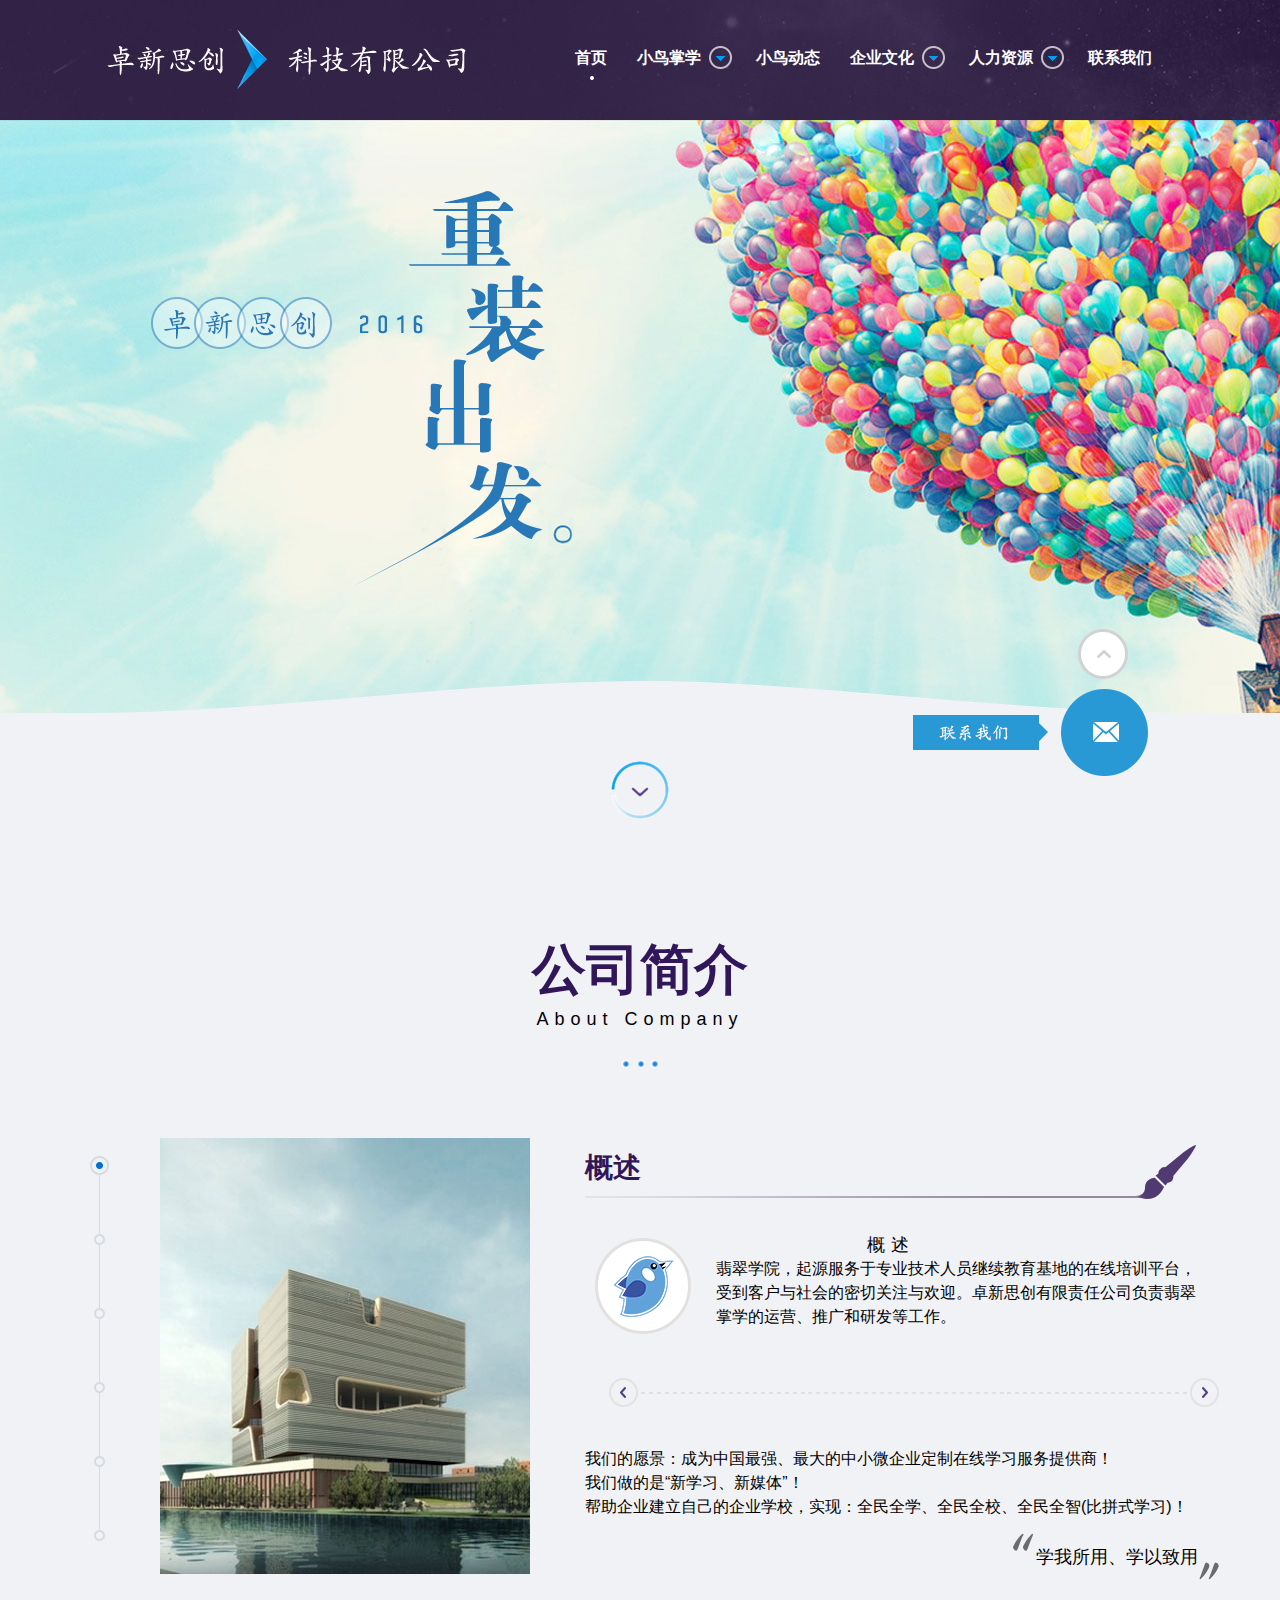
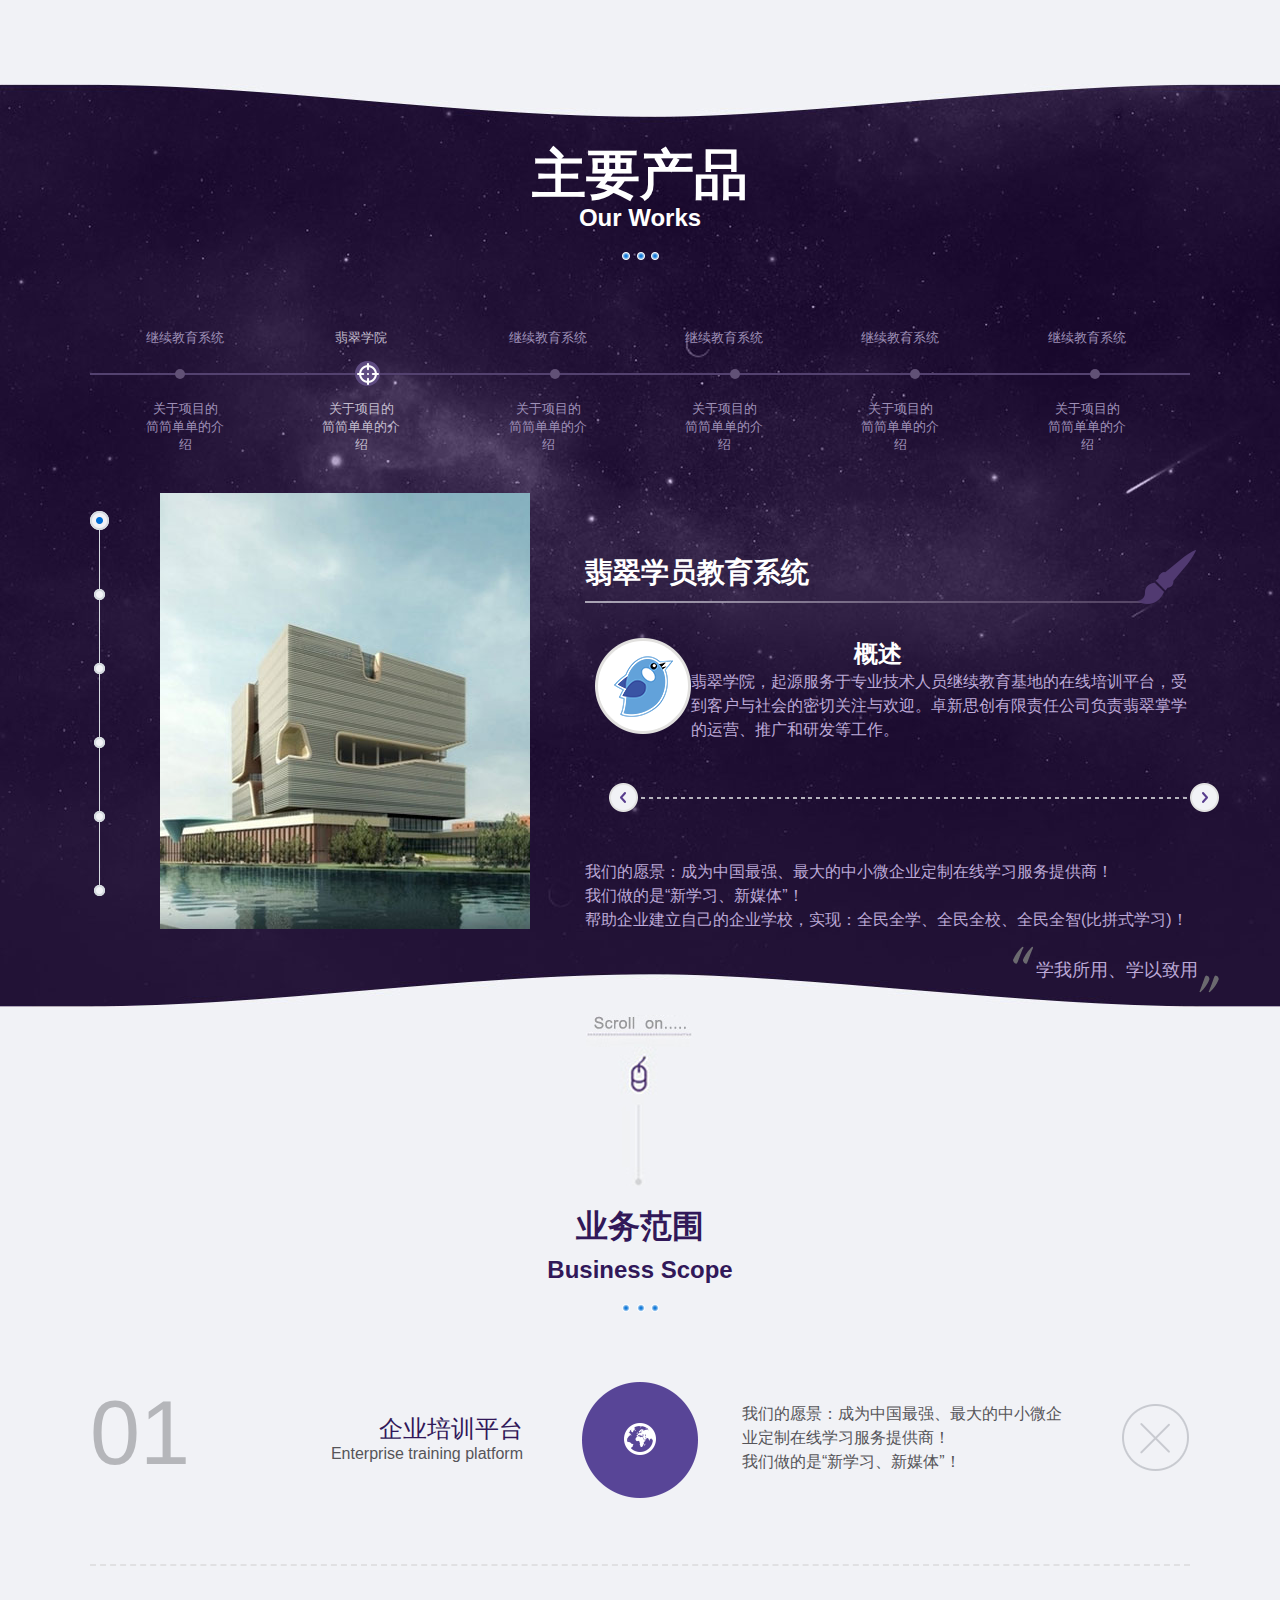
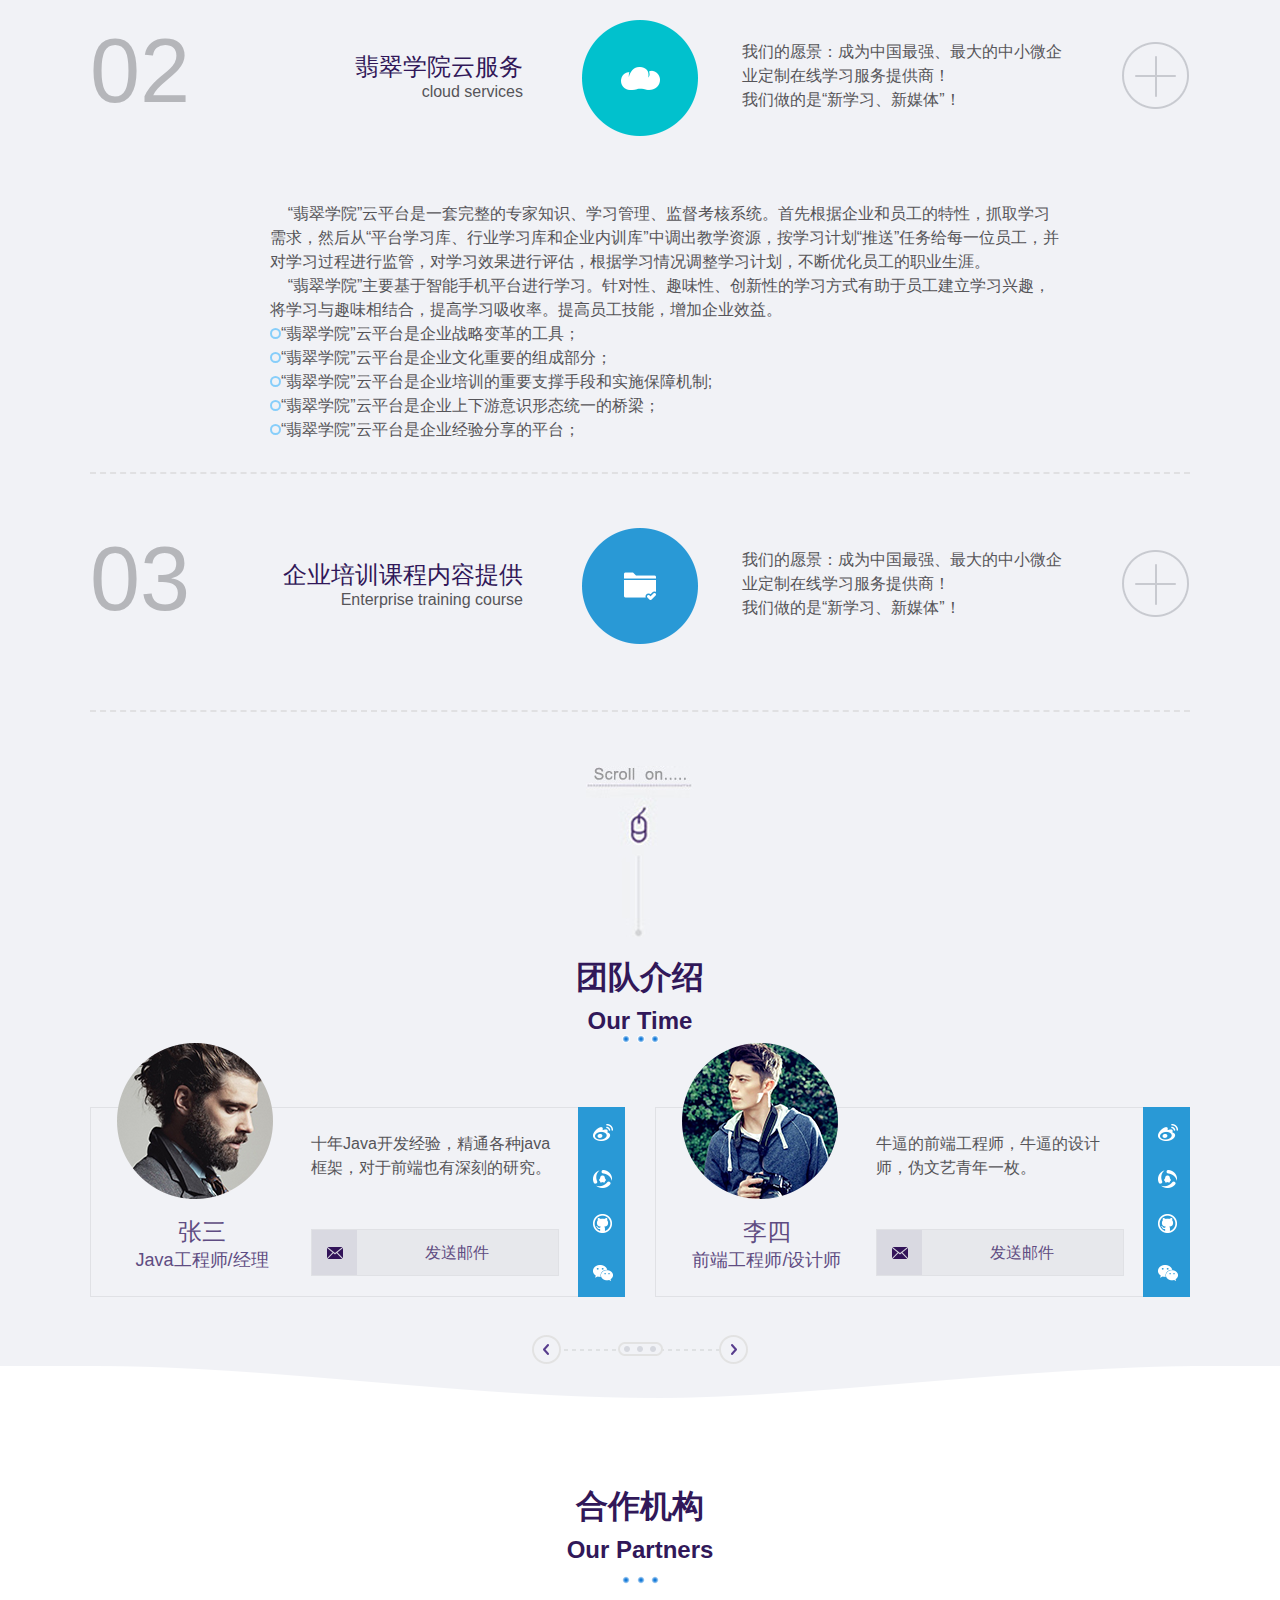
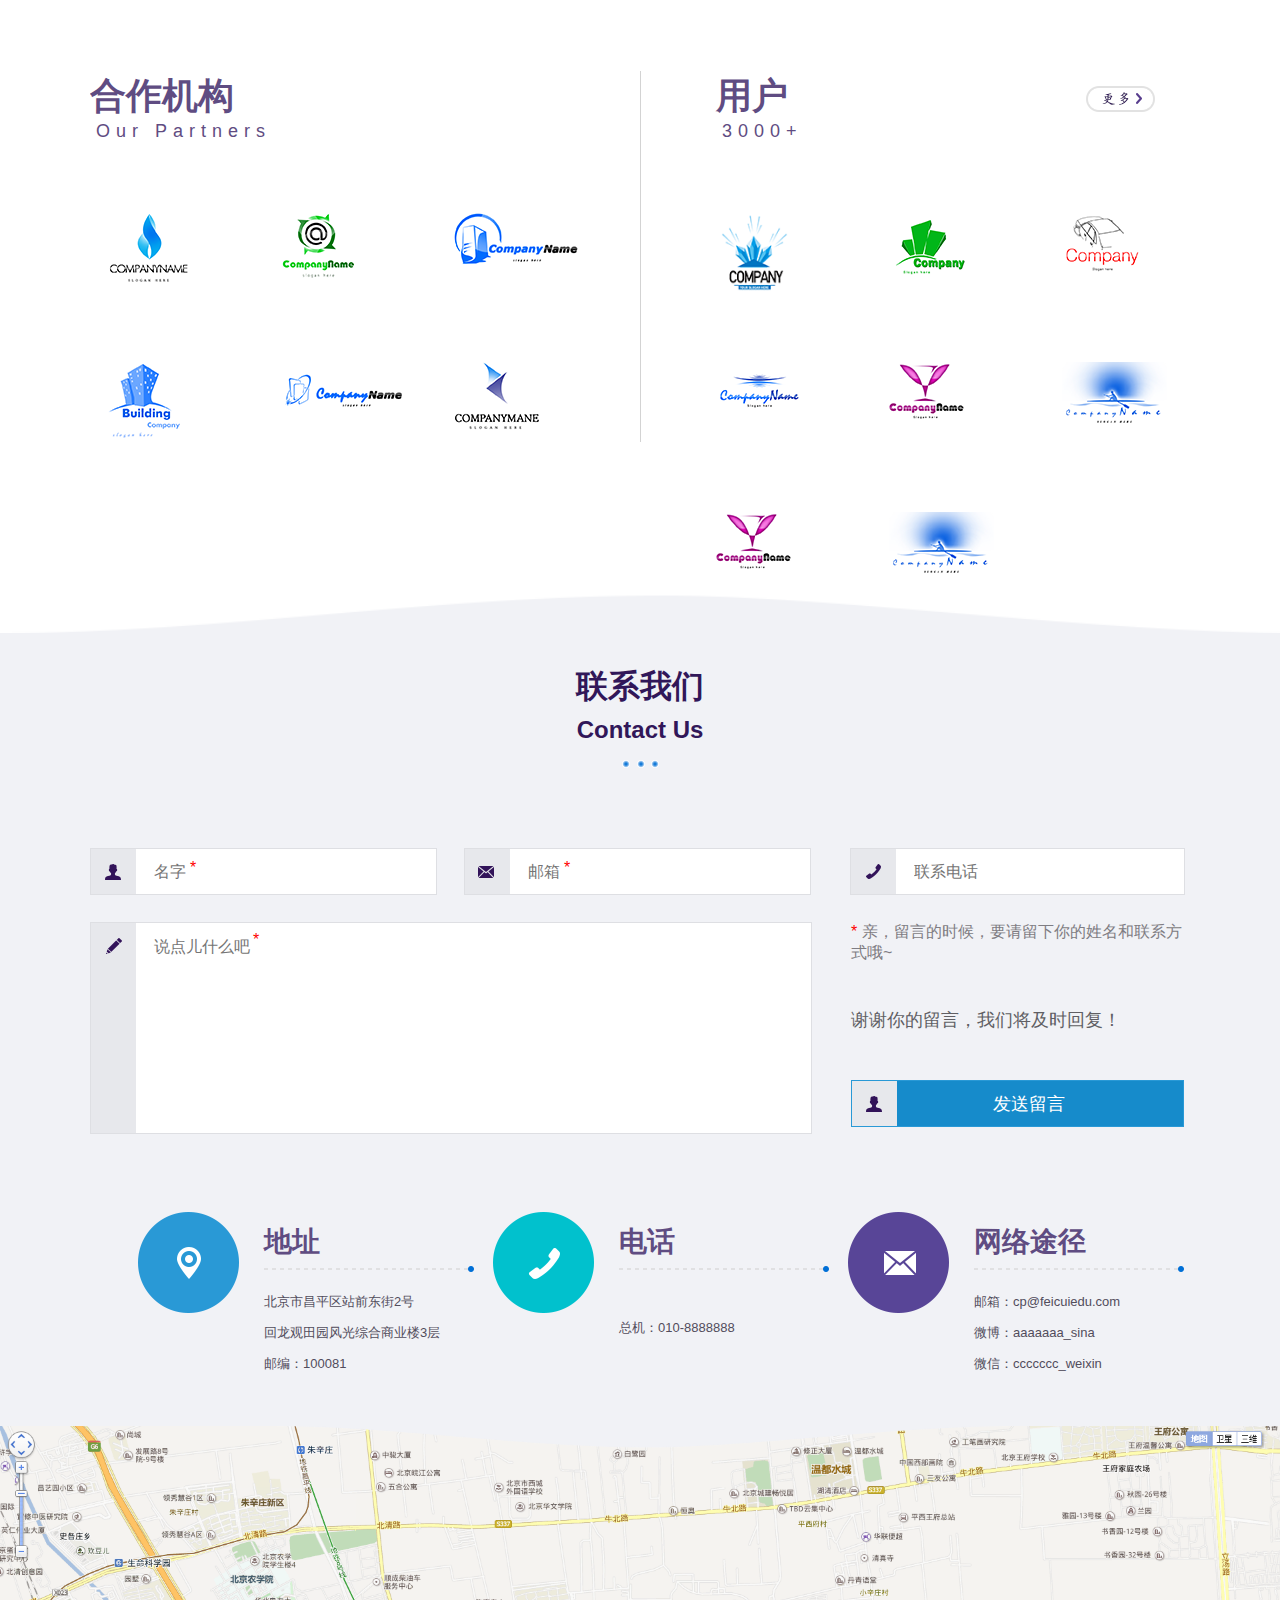
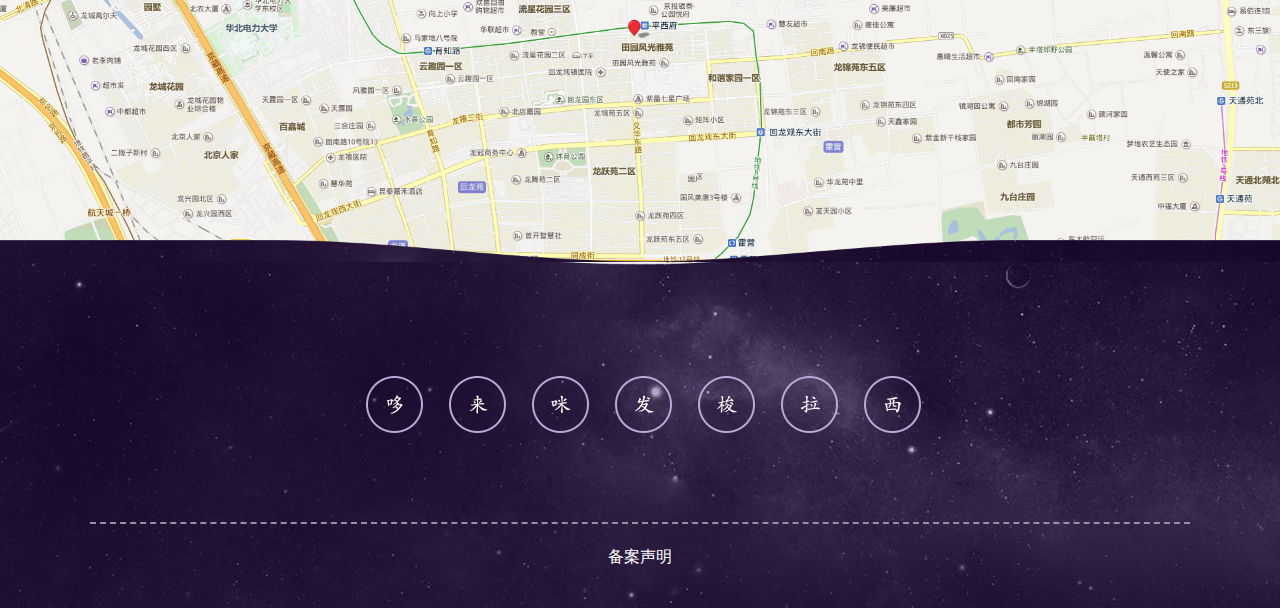
<file: index.html>
<!DOCTYPE html>
<html lang="en" xmlns="http://www.w3.org/1999/html">
<head>
    <meta charset="UTF-8">
    <title>主页</title>
    <link rel="stylesheet" href="CSS.css/reset.css">
    <link rel="stylesheet" href="CSS.css/header.css">
    <link rel="stylesheet" href="CSS.css/footer.css"/>
    <link rel="stylesheet" href="CSS.css/main.css"/>
</head>
<body>
<header id="header">
    <div class="header">
       <div class="logo">
           <img src="images/logo.png" alt="">
       </div>
        <div class="nav_wrap">
            <div class="nav_d">
                <h1>首页
                    <a class="a1"></a>
                </h1>
            </div>
            <div class="nav_d down">
                <h1>小鸟掌学
                    <a></a>
                </h1>
                <span class="xiajiantou_img"></span>
                <ul class="ul1 c">
                    <li>小鸟掌学主页<span></span></li>
                    <li>小鸟掌学概述<span></span></li>
                    <li>对企业的价值<span></span></li>
                    <li>小鸟掌云<span></span></li>
                    <li>微课联盟<span></span></li>
                    <li>App下载<span></span></li>
                </ul>
            </div>
            <div class="nav_d">
                <h1>小鸟动态
                    <a></a>
                </h1>
            </div>
            <div class="nav_d down">
                <h1>企业文化
                    <a></a>
                </h1>
                <span class="xiajiantou_img"></span>
                <ul class="ul2 c1">
                    <li>公司理念<span></span></li>
                    <li>公司文化<span></span></li>
                    <li>公司氛围<span></span></li>
                </ul>
            </div>
            <div class="nav_d down">
                <h1>人力资源
                    <a></a>
                </h1>
                <span class="xiajiantou_img"></span>
                <ul class="ul3 c2">
                    <li>人才理念<span></span></li>
                    <li>团队介绍<span></span></li>
                    <li>招聘信息<span></span></li>
                </ul>
            </div>
            <div class="nav_d">
                <h1>联系我们
                    <a></a>
                </h1>
            </div>
        </div>
    </div>
</header>
<!--banner-->
<main>
    <div class="banner_one banner_01">
        <div class="banner_one_contents">
            <img  class="image01 animated fadeInLeft" src="images/banner01_01.png" alt="">
            <img  class="image02 animated bounceInRight" src="images/banner01_02.png" alt="">
            <img  class="image03 animated fadeIn" src="images/banner01_03.png" alt="">
        </div>
    </div>
    <div class="banner_one banner_02" style="display: block" >
        <div class="banner_one_contents">
            <img  class="image01 animated fadeInLeft" src="images/banner02_01.png" alt="">
            <img  class="image02 animated bounceInRight"  src="images/banner02_02.png" alt="">
            <img  class="image03 animated fadeIn" src="images/banner02_03.png" alt="">
        </div>
    </div>
    <div class="banner_one banner_01 banner_03">
        <div class="banner_one_contents">
            <img  class="image01 animated fadeInLeft" src="images/banner03_01.png" alt="">
            <img  class="image02 animated bounceInRight" src="images/banner03_02.png" alt="">
            <img  class="image03 animatmokuaied fadeIn" src="images/banner01_03.png" alt="">
        </div>
    </div>
</main>
<!--公司简介-->
<div class="gsjj">
    <div class="inner">
        <img class="img3" style="margin-top:48px;" src="images/goOn_icon01.png">
        <h1 style="padding-top:120px; line-height:60px;">公司简介</h1>
        <h2 style="margin-top:10px;">About Company</h2>
        <img style="margin-top:30px;margin-bottom:70px;" src="images/three_points01.png">
        <div class="xia">
            <div class="zuo lt">
                <div class="x-z lt">
                    <div class="xiao now"><i></i><span></span></div>
                    <div class="xiao"><i></i><span></span></div>
                    <div class="xiao"><i></i><span></span></div>
                    <div class="xiao"><i></i><span></span></div>
                    <div class="xiao"><i></i><span></span></div>
                    <div class="xiao"><i></i><span></span></div>
                </div>
                <div class="x-y rt">
                    <img src="images/jianjie_image01.jpg">
                </div>
            </div>
            <div class="you rt">
                <h1 style="font-size: 28px;text-align: left;line-height: 60px;position: relative;background: url(images/pen_line.png) no-repeat left bottom;">概述<span class="gai"></span></h1>
                <div class="x-zheng">
                    <div class="p1">
                        <img src="images/xiaoniao_icon.png">
                        <h2>概述</h2>
                        <p>翡翠学院，起源服务于专业技术人员继续教育基地的在线培训平台，受到客户与社会的密切关注与欢迎。卓新思创有限责任公司负责翡翠掌学的运营、推广和研发等工作。</p>
                    </div>
                    <div class="change_line">
                        <span class="prev"></span>
                        <span class="next"></span>
                    </div>
                    <div class="p2">
                        <p>我们的愿景：成为中国最强、最大的中小微企业定制在线学习服务提供商！</p>
                        <p>我们做的是“新学习、新媒体”！</p>
                        <p>帮助企业建立自己的企业学校，实现：全民全学、全民全校、全民全智(比拼式学习)！</p>
                    </div>
                    <div class="tip">
                        <img class="img2" style="margin-top:31px;" src="images/yinhao_you.png" />
                        <div>学我所用、学以致用</div>
                        <img class="img1" src="images/yinhao_zuo.png" />
                    </div>
                </div>
            </div>
        </div>
    </div>
</div>
<!--主要产品-->
<div class="zycp">
    <h1 style="margin-top:60px; line-height:60px;">主要产品</h1>
    <h2>Our Works</h2>
    <img style="margin-top:20px; margin-bottom:70px;" src="images/three_points01.png">
    <div class="sjz">
        <div class="xian">
            <ul>
                <li class="xiao">
                    <a style="width: 80px;height: 30px;color: #9e90b7;position: absolute;font-size: 13px;top: -1%;left: 5%;display: inline-block;">继续教育系统</a>
                    <span></span>
                    <a style="width: 80px;height: 30px;color: #9e90b7;position: absolute;font-size: 13px;top: 58%;left: 5%;display: inline-block;">关于项目的 简简单单的介绍</a>
                </li>
                <li class="xiao xd">
                    <img src="images/xxx_03.png" alt="" style="margin-top: 2px;
    margin-left: 2px;">
                    <a style="width: 80px;height: 30px;color: #c3bdce;position: absolute;font-size: 13px;top: -1%;left: 21%;display: inline-block;">翡翠学院</a>
                    <!--<span></span>-->
                    <a style="width: 80px;height: 30px;color: #c3bdce;position: absolute;font-size: 13px;top: 58%;left: 21%;display: inline-block;">关于项目的 简简单单的介绍</a>

                </li>
                <li class="xiao">
                    <a  style="width: 80px;height: 30px;color: #9e90b7;position: absolute;font-size: 13px;top: -1%;left: 38%;display: inline-block;">继续教育系统</a>

                    <span></span>
                    <a style="width: 80px;height: 30px;color: #9e90b7;position: absolute;font-size: 13px;top: 58%;left: 38%;display: inline-block;">关于项目的 简简单单的介绍</a>

                </li>
                <li class="xiao">
                    <a class="sp1" style="width: 80px;height: 30px;color: #9e90b7;position: absolute;font-size: 13px;top: -1%;left: 54%;display: inline-block;">继续教育系统</a>

                    <span></span>
                    <a style="width: 80px;height: 30px;color: #9e90b7;position: absolute;font-size: 13px;top: 58%;left: 54%;display: inline-block;">关于项目的 简简单单的介绍</a>

                </li>
                <li class="xiao">
                    <a class="sp1" style="width: 80px;height: 30px;color: #9e90b7;position: absolute;font-size: 13px;top: -1%;left: 87%;display: inline-block;">继续教育系统</a>

                    <span></span>
                    <a style="width: 80px;height: 30px;color: #9e90b7;position: absolute;font-size: 13px;top: 58%;left: 87%;display: inline-block;">关于项目的 简简单单的介绍</a>

                </li>
                <li class="xiao">
                    <a class="sp1" style="width: 80px;height: 30px;color: #9e90b7;position: absolute;font-size: 13px;top: -1%;left: 70%;display: inline-block;">继续教育系统</a>
                    <span></span>
                    <a style="width: 80px;height: 30px;color: #9e90b7;position: absolute;font-size: 13px;top: 58%;left: 70%;display: inline-block;">关于项目的 简简单单的介绍</a>

                </li>
            </ul>
        </div>
    </div>
    <div class="xia">
        <div class="zuo lt">
            <div class="x-z lt">
                <div class="xiao now"><i></i><span></span></div>
                <div class="xiao"><i></i><span></span></div>
                <div class="xiao"><i></i><span></span></div>
                <div class="xiao"><i></i><span></span></div>
                <div class="xiao"><i></i><span></span></div>
                <div class="xiao"><i></i><span></span></div>
            </div>
            <div class="x-y rt">
                <img src="images/jianjie_image01.jpg">
            </div>
        </div>
        <div class="you rt">
            <h1 style="font-size: 28px;text-align: left;line-height: 60px;position: relative;background: url(images/pen_line.png) no-repeat left bottom;">翡翠学员教育系统<span class="gai"></span></h1>
            <div class="x-zheng">
                <div class="p1">
                    <img src="images/xiaoniao_icon.png">
                    <h2>概述</h2>
                    <p>翡翠学院，起源服务于专业技术人员继续教育基地的在线培训平台，受到客户与社会的密切关注与欢迎。卓新思创有限责任公司负责翡翠掌学的运营、推广和研发等工作。</p>
                </div>
                <div class="change">
                    <span class="prev"></span>
                    <span class="next"></span>
                </div>
                <div class="p2">
                    <p>我们的愿景：成为中国最强、最大的中小微企业定制在线学习服务提供商！</p>
                    <p>我们做的是“新学习、新媒体”！</p>
                    <p>帮助企业建立自己的企业学校，实现：全民全学、全民全校、全民全智(比拼式学习)！</p>
                </div>
                <div class="tip">
                    <img class="img2" style="margin-top:31px;" src="images/yinhao_you.png" />
                    <div class="zi">学我所用、学以致用</div>
                    <img class="img1" src="images/yinhao_zuo.png" />
                </div>
            </div>
        </div>
    </div>
</div>
<!--业务范围-->
<div class="ywfw">
    <img style="margin-top:8px;" src="images/yewu_zhiyinimg.jpg" />
    <h1 style="margin-top:10px; line-height:60px; text-align: center;color: #311859">业务范围</h1>
    <h2 style="text-align: center ;color:#311859;">Business Scope</h2>
    <img style="margin-top:20px; margin-bottom:70px;" src="images/three_points01.png"/>
    <div class="x_wrap">
        <div class="yewucontent">
            <div class="yewucontent_simple">
                <div class="nomber">01</div>
                <div class="title"><h1>企业培训平台</h1><p>Enterprise training platform</p></div>
                <div class="centerimg"><img src="images/business_cimg01.png"></div>
                <div class="simple_description">
                    <p>我们的愿景：成为中国最强、最大的中小微企业定制在线学习服务提供商！</p>
                    <p>我们做的是“新学习、新媒体”！</p>
                </div>
                <div class="shousuo_icon zhankai"></div>
            </div>
            <div class="yewucontent_ditail">
                <p>&nbsp;&nbsp;&nbsp;&nbsp;“小鸟掌学”云平台是一套完整的专家知识、学习管理、监督考核系统。首先根据企业和员工的特性，抓取学习需求，然后从“平台学习库、行业学习库和企业内训库”中调出教学资源，按学习计划“推送”任务给每一位员工，并对学习过程进行监管，对学习效果进行评估，根据学习情况调整学习计划，不断优化员工的职业生涯。</p>
                <p>“小鸟掌学”主要基于智能手机平台进行学习。针对性、趣味性、创新性的学习方式有助于员工建立学习兴趣，将学习与趣味相结合，提高学习吸收率。提高员工技能，增加企业效益。</p>
            </div>
        </div>
        <div class="yewucontent">
            <div class="yewucontent_simple">
                <div class="nomber">02</div>
                <div class="title"><h1>翡翠学院云服务</h1><p>cloud services</p></div>
                <div class="centerimg"><img src="images/business_cimg02.png"></div>
                <div class="simple_description">
                    <p>我们的愿景：成为中国最强、最大的中小微企业定制在线学习服务提供商！</p>
                    <p>我们做的是“新学习、新媒体”！</p>
                </div>
                <div class="shousuo_icon"></div>
            </div>
            <div class="yewucontent_ditail" style="display:block;">
                <p>&nbsp;&nbsp;&nbsp;&nbsp;“翡翠学院”云平台是一套完整的专家知识、学习管理、监督考核系统。首先根据企业和员工的特性，抓取学习需求，然后从“平台学习库、行业学习库和企业内训库”中调出教学资源，按学习计划“推送”任务给每一位员工，并对学习过程进行监管，对学习效果进行评估，根据学习情况调整学习计划，不断优化员工的职业生涯。</p>
                <p>&nbsp;&nbsp;&nbsp;&nbsp;“翡翠学院”主要基于智能手机平台进行学习。针对性、趣味性、创新性的学习方式有助于员工建立学习兴趣，将学习与趣味相结合，提高学习吸收率。提高员工技能，增加企业效益。</p>
                <p>	 <span class="quanquan"></span>“翡翠学院”云平台是企业战略变革的工具；</p>
                 <p> <span class="quanquan"></span>“翡翠学院”云平台是企业文化重要的组成部分；</p>
                 <p> <span class="quanquan"></span>“翡翠学院”云平台是企业培训的重要支撑手段和实施保障机制;</p>
                 <p> <span class="quanquan"></span>“翡翠学院”云平台是企业上下游意识形态统一的桥梁；</p>
                 <p> <span class="quanquan"></span>“翡翠学院”云平台是企业经验分享的平台；</p>
            </div>
        </div>
        <div class="yewucontent">
            <div class="yewucontent_simple">
                <div class="nomber">03</div>
                <div class="title"><h1>企业培训课程内容提供</h1><p>Enterprise training course</p></div>
                <div class="centerimg"><img src="images/business_cimg03.png"></div>
                <div class="simple_description">
                    <p>我们的愿景：成为中国最强、最大的中小微企业定制在线学习服务提供商！</p>
                    <p>我们做的是“新学习、新媒体”！</p>
                </div>
                <div class="shousuo_icon"></div>
            </div>
            <div class="yewucontent_ditail">
                <p>&nbsp;&nbsp;&nbsp;&nbsp;“小鸟掌学”云平台是一套完整的专家知识、学习管理、监督考核系统。首先根据企业和员工的特性，抓取学习需求，然后从“平台学习库、行业学习库和企业内训库”中调出教学资源，按学习计划“推送”任务给每一位员工，并对学习过程进行监管，对学习效果进行评估，根据学习情况调整学习计划，不断优化员工的职业生涯。</p>
                <p>“小鸟掌学”主要基于智能手机平台进行学习。针对性、趣味性、创新性的学习方式有助于员工建立学习兴趣，将学习与趣味相结合，提高学习吸收率。提高员工技能，增加企业效益。</p>
            </div>
        </div>
    </div>
</div>
<!--团队介绍-->
<div class="tdjs">
    <img style="margin-top:8px; display: block;margin: 0 auto" src="images/yewu_zhiyinimg.jpg" />
    <h1 style="margin-top:10px; line-height:60px; text-align: center;color: #311859">团队介绍</h1>
    <h2 style="text-align: center ;color:#311859;">Our Time</h2>
    <img style="margin-top:20px; margin-bottom:70px; display: block;margin: 0 auto" src="images/three_points01.png"/>
    <div class="teammove_wrap">
        <div class="team_move">
            <div class="twoteam_wrap">
                <div class="team_box">
                    <div class="headimg"><img src="images/team_img02.png"><a href="javascript:;"></a></div>
                    <div class="name_wrap">
                        <div class="name">张三</div>
                        <div class="job_title">Java工程师/经理</div>
                    </div>
                    <div class="description">十年Java开发经验，精通各种java框架，对于前端也有深刻的研究。</div>
                    <div class="send_email"><a href="javascript:;"><i class="icon"></i><span>发送邮件</span></a></div>
                    <div class="other_contacts">
                        <div class="weibo" title="微博"></div>
                        <div class="qq" title="QQ"></div>
                        <div class="github" title="github"></div>
                        <div class="weixin" title="微信"></div>
                    </div>
                </div>
                <div class="team_box">
                    <div class="headimg"><img src="images/team_img03.png"><a href="javascript:;"></a></div>
                    <div class="name_wrap">
                        <div class="name">李四</div>
                        <div class="job_title">前端工程师/设计师</div>
                    </div>
                    <div class="description">牛逼的前端工程师，牛逼的设计师，伪文艺青年一枚。</div>
                    <div class="send_email"><a href="javascript:;"><i class="icon"></i><span>发送邮件</span></a></div>
                    <div class="other_contacts">
                        <div class="weibo" title="微博" odata=""></div>
                        <div class="qq" title="QQ" odata=""></div>
                        <div class="github" title="github"></div>
                        <div class="weixin" title="微信"></div>
                    </div>
                </div>
            </div>
        </div>
    </div>
    <div class="bchange team_change" style="bottom:2px;">
        <span class="prev"></span>
        <div class="middle_points">
            <div class="middle_wrap">
                <div class="middle">
                    <span class=""></span>
                    <span class=""></span>
                    <span class="last"></span>
                </div>
            </div>
        </div>
        <span class="next"></span>
    </div>
</div>
<!--合作机构-->
<div class="hzjg">
    <div class="mokuai">
        <img src="images/hezuo_topbg.png" style="width:100%;display: block;margin: 0 auto">
        <h1 style="margin-top:75px; line-height:60px;text-align: center;color: #311859">合作机构</h1>
        <h2 style="text-align: center ;color:#311859;">Our Partners</h2>
        <img style="margin-top:20px; margin-bottom:40px;display: block;margin: 12px auto" src="images/three_points01.png">
        <!--内容-->
        <div class="hezuocontent_wrap">
            <div class="partners">
                <h1 style="line-height:50px;">合作机构</h1>
                <h2>Our Partners</h2>
                <div class="partners_box">
                    <div><a href="javascript:;"><img src="images/pLogo01.png"></a></div>
                    <div><a href="javascript:;"><img src="images/pLogo02.png"></a></div>
                    <div><a href="javascript:;"><img src="images/pLogo03.png"></a></div>
                    <div><a href="javascript:;"><img src="images/pLogo04.png"></a></div>
                    <div><a href="javascript:;"><img src="images/pLogo05.png"></a></div>
                    <div><a href="javascript:;"><img src="images/pLogo06.png"></a></div>
                </div>
            </div>
            <div class="users">
                <h1 style="line-height:50px;">用户</h1>
                <h2>3000+</h2>
                <a href="javascript:;" class="more"></a>
                <div class="users_box">
                    <div><a href="javascript:;"><img src="images/uLogo01.png"></a></div>
                    <div><a href="javascript:;"><img src="images/uLogo02.png"></a></div>
                    <div><a href="javascript:;"><img src="images/uLogo03.png"></a></div>
                    <div><a href="javascript:;"><img src="images/uLogo04.png"></a></div>
                    <div><a href="javascript:;"><img src="images/uLogo05.png"></a></div>
                    <div><a href="javascript:;"><img src="images/uLogo06.png"></a></div>
                    <div><a href="javascript:;"><img src="images/uLogo05.png"></a></div>
                    <div><a href="javascript:;"><img src="images/uLogo06.png"></a></div>
                </div>
            </div>
        </div>

    </div>
    <img src="images/hezuo_bottombg.png" style="width: 100%;margin-top: 0%;">
</div>
<!--联系我们-->
<div class="lxwm mokuai">
    <h1 style="margin-top:50px; line-height:60px;">联系我们</h1>
    <h2>Contact Us</h2>
    <img style="margin-top:20px; margin-bottom:40px;display: block;margin: 16px auto" src="images/three_points01.png">
    <div class="input_wrap">
        <form>
            <div class="input_box" style="width:345px; margin-right:27px">
                <i class="icon"></i>
                <input type="text" placeholder="名字">
                <span class="xx1" style="color: red">*</span>
            </div>
            <div class="input_box" style="width:345px; margin-right:39px">
                <i class="icon" style="background-position:-31px 14px"></i>
                <input type="text" placeholder="邮箱">
                <span class="xx1" style="color: red">*</span>
            </div>
            <div class="input_box">
                <i class="icon" style="background-position:-79px 14px"> </i>
                <input type="text" placeholder="联系电话"></div>
            <div class="input_box textarea_box">
                <i class="icon" style="background-position:-128px 14px"></i>
                <textarea placeholder="说点儿什么吧"></textarea>
                <span class="xx2" style="color: red">*</span>
            </div>
            <div class="shuomin" style="color:#7f7d83; height:86px; width:339px; float:left;">
                <span style="color:red">*</span>
                亲，留言的时候，要请留下你的姓名和联系方式哦~</div>
            <div class="shuomin2" style="color:#605f64; font-size:18px; height:72px; width:339px; float:left;">谢谢你的留言，我们将及时回复！</div>
            <div class="input_box sentbtn_box" style="width:331px;">
                <i class="icon"></i>
                <span class="fs">发送留言</span>
            </div>
        </form>
    </div>
    <div class="lxfs">
        <div class="way_one">
            <img src="images/lianxi_icon01.png">
            <div class="way_content">
                <h1>地址</h1>
                <p>北京市昌平区站前东街2号</p>
                <p>回龙观田园风光综合商业楼3层</p>
                <p>邮编：100081</p>
            </div>
        </div>
        <div class="way_one" style="margin:0 32px;">
            <img src="images/lianxi_icon02.png">
            <div class="way_content">
                <h1>电话</h1>
                <p style="margin-top:40px;">总机：010-8888888</p>
            </div>
        </div>
        <div class="way_one">
            <img src="images/lianxi_icon03.png">
            <div class="way_content">
                <h1>网络途径</h1>
                <p>邮箱：cp@feicuiedu.com</p>
                <p>微博：aaaaaaa_sina</p>
                <p>微信：ccccccc_weixin</p>
            </div>
        </div>
    </div>
</div>
<div class="ditu">
    <img src="images/ditu_02.png" alt="">
</div>
<!--足部-->
<footer class="clearfix" id="footerBox">
    <div class="map_bottomimg">
        <img src="images/map_bottomimg.png" alt="">
    </div>
    <div class="footer_wrap" style="margin-top: -1%">
        <div class="footer">
            <div class="music">
                <span class="span1 i"></span>
                <span class="span2 i"></span>
                <span class="span3 i"></span>
                <span class="span4 i"></span>
                <span class="span5 i"></span>
                <span class="span6 i"></span>
                <span class="span7 i"></span>
                <audio src=""></audio>
                <audio src=""></audio>
                <audio src=""></audio>
                <audio src=""></audio>
                <audio src=""></audio>
                <audio src=""></audio>
                <audio src=""></audio>
            </div>
            <div class="shenmin">备案声明</div>
        </div>
        <div class="fd">
            <a href="#top" class="top"></a>
            <a href="#" style="display: block">
                <img src="images/fixed_contactus.png" alt="">
            </a>
        </div>
    </div>
</footer>
</body>
</html>
</file>
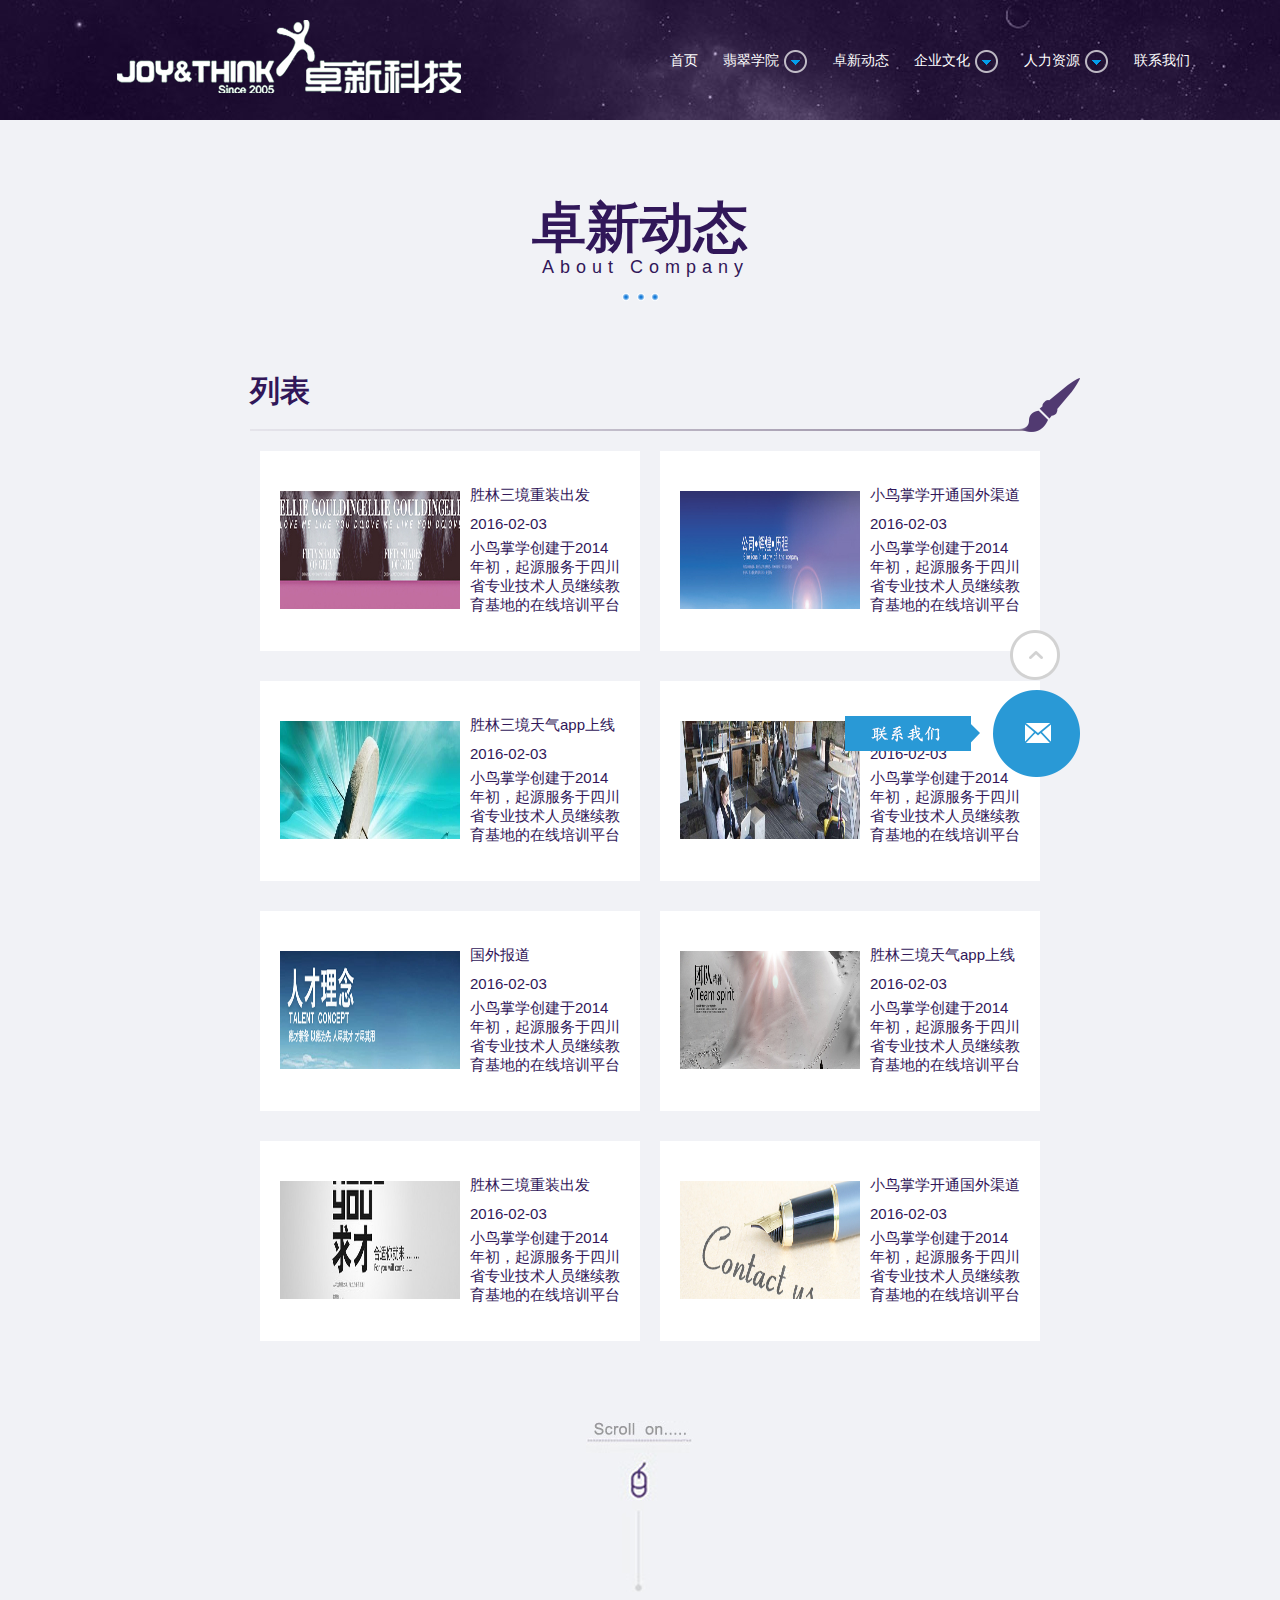
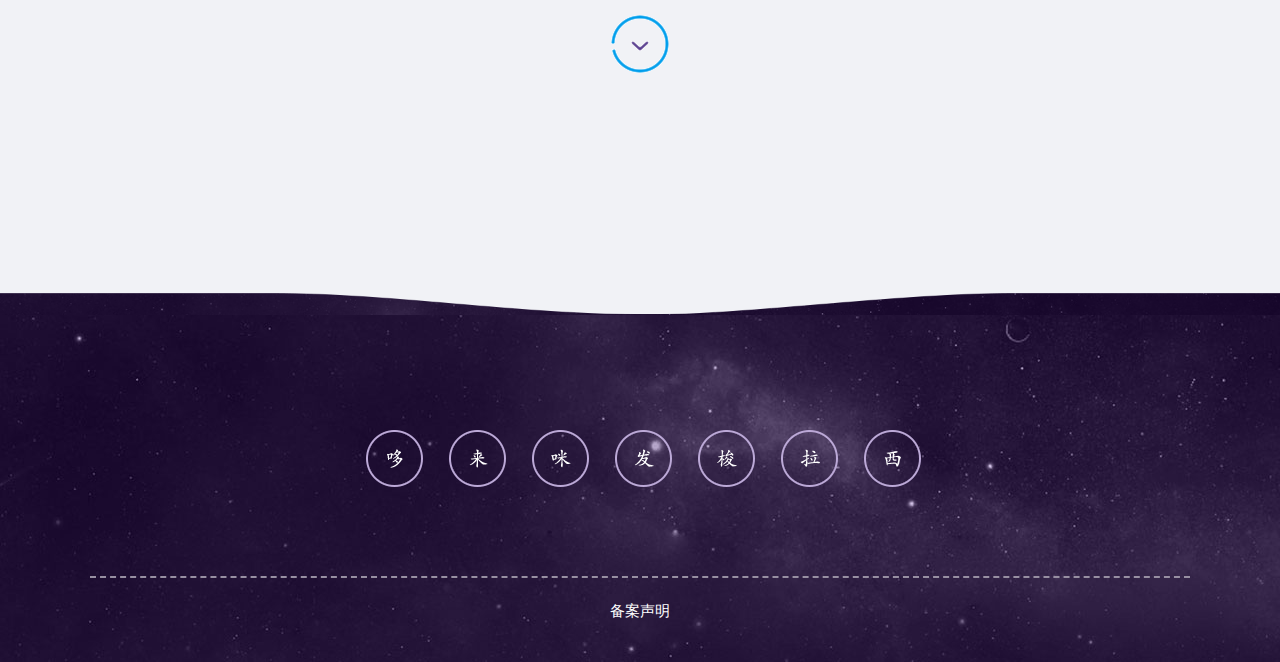
<file: lb.html>
<!DOCTYPE html>
<html lang="en">
<head>
  <meta charset="UTF-8">
  <title>Title</title>
  <link rel="stylesheet" href="CSS.css/reset.css">
  <link rel="stylesheet" href="CSS.css/lb.css">
  <script src="jq/jquery.min.js"></script>
</head>
<body>
<!--header     s-->
<header>
  <div class="inner clear">
    <div class="logo fl">
      <a href="lb.html">
        <img src="images/lloo.png" alt="">
      </a>
    </div>
    <ul class="nav fr clear">
      <li>
        <a href="lb.html">首页</a>
      </li>
      <li>
        <a href="">
          <span>翡翠学院</span>
          <i class="jl"></i>
        </a>
        <div class="xia">
          <a href="">
            学习主页
          </a>
          <a href="">
            小鸟掌学概述
          </a>
          <a href="">
            对企业的价值
          </a>
          <a href="">
            小鸟掌云
          </a>
          <a href="">
            微课联盟
          </a>
          <a href="">
            App下载
          </a>
        </div>
      </li>
      <li>
        <a href="">卓新动态</a>
      </li>
      <li>
        <a href="">
          <span>企业文化</span>
          <i class="jl"></i>
        </a>
        <div class="xia">
          <a href="">
            公司理念
          </a>
          <a href="">
            公司文化
          </a>
          <a href="">
            公司氛围
          </a>
        </div>
      </li>
      <li>
        <a href="">
          <span>人力资源</span>
          <i class="jl"></i>
        </a>
        <div class="xia">
          <a href="">
            人才理念
          </a>
          <a href="">
            团队介绍
          </a>
          <a href="">
            招聘信息

          </a>
        </div>
      </li>
      <li>
        <a href="">
          联系我们
        </a>
      </li>
    </ul>
  </div>
</header>
<!--article   s-->
<article>
  <p>卓新动态</p>
  <h2>About Company</h2>
  <img src="images/three_points01.png">
  <h1 class="ztit">
    <span class="fl ztitl">列表</span>
    <span class="pen"></span>
  </h1>
  <ul id="box" class="clear"></ul>
  <div class="shb">
    <!--<img src="img/tuandui_zhiyinimg.jpg" alt="">-->
    <img class="img1" src="images/yewu_zhiyinimg.jpg" alt="">
    <!--<img class="img2" src="img/lis_more_btn_bg.png" alt="">-->
    <p class="img2"></p>
  </div>
</article>
<!--footer    s-->
<footer>
  <div class="map">
    <img src="images/map_bottomimg.png" alt="">
  </div>
  <div class="bottom">
    <div class="foot">
      <div class="music">
        <span class="span1 i"></span>
        <span class="span2 i"></span>
        <span class="span3 i"></span>
        <span class="span4 i"></span>
        <span class="span5 i"></span>
        <span class="span6 i"></span>
        <span class="span7 i"></span>
      </div>
      <div class="text">备案声明</div>
    </div>
  </div>

</footer>
<!--fixed     s-->
<div class="fixed">
  <a href="#top" class="top"></a>
  <a href="#" style="display: block">
    <img src="images/fixed_contactus.png" alt="">
  </a>
</div>
<script src="jq/ajax.js"></script>
<script>
  window.onload=function(){
    var oBtn=document.getElementById('box');
    function wj(){
      ajax('listData1.json',function(str){
        var pruductData=JSON.parse(str);// 字符串转为json对象
        var pruduc=[];
        for (var j = 0; j < pruductData.length; j++) {
          pruduc=pruduc.concat(pruductData[j].data.list)
        }
//                var pruduc=pruductData[0].data.list;
        var str1=``;
        for (var i = 0; i <pruduc.length; i++) {
          let{coverImg,title,describe}=pruduc[i]; //  结构赋值
          str1+=` <li class="content_one">
                    <div class="img_wrap"><img src="${coverImg}"></div>
                        <div class="content_text">
                        <div class="title_small">${title}</div>
                        <div class="date">2016-02-03</div>
                        <p>${describe}</p>
                    </div>
                    <img class="list_img_over_xiaojiantou" src="images/list_img_over_xiaojiantou.png">
                    </li>`
        }
        box.innerHTML=str1;
      },function(){
        document.write('失败')
      })
    }
    wj()
  };
</script>
<script>
  //  导航下拉
  $(".nav .xia a").hover(function () {
    $(this).append("<span>&gt;</span>");
  }, function () {
    $(this).find("span").remove();
  });
  $(".nav li").hover(function () {
    $(this).find(".xia").slideDown(200);
  }, function () {
    $(this).find(".xia").slideUp(200).stop(false,true);
  });

</script>
</body>
</html>
</file>
<file: CSS.css/header.css>
body{
    font-family: STKaiti, KaiTi_GB2312, "华文楷体", "宋体", Arial, Helvetica, sans-serif;
}
#header{
    width: 100%;
    height: 120px;
    background: url("../images/header_bg.jpg")
}
.header{
    width: 1100px;
    height: 120px;
    margin: 0 auto;
}
.logo{
    width: 376px;
    height: 120px;
    float: left;
}
.logo img{
    width: 376px;
    height: 120px;
}
.nav_wrap{
    width: 630px;
    margin: 0px auto;
    height: 25px;
    line-height: 25px;
    float: right;
    margin-top: 45px;
    text-align: right;
}
.nav_d{
    float: left;
    position: relative;
    color: #fff;
    z-index: 999;
}
.nav_d h1{
    font-size: 16px;
    text-align: center;
    padding: 0 15px;
    position: relative;
    cursor: pointer;
    height: 35px;
    /*background: url(../images/nav_now_bg.png) no-repeat bottom center;*/
}
.down h1{
    padding: 0 40px 0 15px;
}
.xiajiantou_img{
    position: absolute;
    display: block;
    width: 25px;
    height: 25px;
    right: 8px;
    top: 0;
    background: url(../images/nav_xiajiantou.png) no-repeat;
    z-index: 999;
}
.nav_d a{
    background: url(../images/nav_now_bg.png) no-repeat bottom center;
    width: 4px;
    height: 4px;
    position: absolute;
    display: none;
    top:0px;
    left: 50px;
    bottom: -30px;
    margin: auto;
}
.nav_d .a1{
    display: block;
    top:0px;
    left: 30px;
    bottom: -30px;
}
.nav_d h1:hover a{
    display: block;
}
.ul1{
    width: 180px;
    height: 240px;
    position: absolute;
    left: -16px;
    top: 35px;
    background: #36264a;
    display: none;
    overflow: hidden;
}
.ul1 li,.ul2 li,.ul3 li{
    width: 150px;
    height: 40px;
    padding-left: 30px;
    text-align: left ;
    line-height: 40px;
    position: relative;
}
.ul2{
    width: 180px;
    position: absolute;
    left: -16px;
    top: 35px;
    background: #36264a;
    height: 120px;
    display: none;
    overflow: hidden;
}
.ul3{
    width: 180px;
    position: absolute;
    left: -16px;
    top: 35px;
    background: #36264a;
    height: 120px;
    display: none;
    overflow: hidden;
}
.nav_piece ul li span{
    width: 5px;
    height: 8px;
    position: absolute;
    display: none;
    right: 5px;
    top: 16px;
    float: right;
}
.nav_d:hover ul{
    display: block;
}
.nav_d ul li:hover span{
    display: block;
}
.nav_d ul li:hover{
    padding-left: 40px;
    transition: padding-left 0.4s ease 0s;
    background: #3498db url(../images/nav_li_bg.png) no-repeat 165px 15px;

}
.c{
    animation: c .5s linear;
}
@-webkit-keyframes c {
    0%{
        height: 240px;
    }
    55%{
        height: 350px;
    }
    60%{
        height: 230px;
    }
    70%{
        height: 260px;
    }
    80%{
        height: 220px;
    }
    90%{
        height: 250px;
    }
    100%{
        height: 240px;
    }
}
.c1{
    animation: c1 .5s linear;
}
@-webkit-keyframes c1 {
    0%{
        height: 120px;
    }
    50%{
        height: 230px;
    }
    60%{
        height: 110px;
    }
    70%{
        height: 140px;
    }
    80%{
        height: 100px;
    }
    90%{
        height: 130px;
    }
    100%{
        height: 120px;
    }
}
.c2{
    animation: c2 .5s linear;
}
@-webkit-keyframes c2 {
    0%{
        height: 120px;
    }
    50%{
        height: 230px;
    }
    60%{
        height: 110px;
    }
    70%{
        height: 140px;
    }
    80%{
        height: 100px;
    }
    90%{
        height: 130px;
    }
    100%{
        height: 120px;
    }
}
</file>
<file: CSS.css/footer.css>
#footer{
    width: 100%;
    height: auto;
}
.map_bottomimg{
    width: 100%;
    height: 33px;
}
.map_bottomimg img{
    width: 100%;
    height: auto;
}
.footer_wrap{
    width: 100%;
    height: 348px;
    background: url("../images/yinyue_bg.jpg");
}
.footer{
    width: 1100px;
    margin: 0 auto;
    height: 329px;
}
.music{
    padding: 116px 0 0 276px;
    height: 67px;
}
.span1{
    float: left;
    cursor: pointer;
    width: 57px;
    height: 57px;
    background: url(../images/yinyue_duo.png) no-repeat;
    margin-right: 26px;
}
.span2{
    float: left;
    cursor: pointer;
    width: 57px;
    height: 57px;
    background: url(../images/yinyue_lai.png) no-repeat;
    margin-right: 26px;
}
.span3{
    float: left;
    cursor: pointer;
    width: 57px;
    height: 57px;
    background: url(../images/yinyue_mi.png) no-repeat;
    margin-right: 26px;
}
.span4{
    float: left;
    cursor: pointer;
    width: 57px;
    height: 57px;
    background: url(../images/yinyue_fa.png) no-repeat;
    margin-right: 26px;
}
.span5{
    float: left;
    cursor: pointer;
    width: 57px;
    height: 57px;
    background: url(../images/yinyue_suo.png) no-repeat;
    margin-right: 26px;
}
.span6{
    float: left;
    cursor: pointer;
    width: 57px;
    height: 57px;
    background: url(../images/yinyue_la.png) no-repeat;
    margin-right: 26px;
}
.span7{
    float: left;
    cursor: pointer;
    width: 57px;
    height: 57px;
    background: url(../images/yinyue_xi.png) no-repeat;
    margin-right: 26px;
}
.music span:hover{
    background-position: 0 -57px;
    animation: 1s linear 0s normal none 1 running;
    animation-name: i;
}
@keyframes i{
    0% {
        transform: scale(1.2, 0.8);
    }
    1% {
        transform: scale(1.18, 0.82);
    }
    2% {
        transform: scale(1.16, 0.84);
    }
    3% {
        transform: scale(1.13, 0.87);
    }
    4% {
        transform: scale(1.1, 0.9);
    }
    5% {
        transform: scale(1.07, 0.93);
    }
    6% {
        transform: scale(1.04, 0.96);
    }
    7% {
        transform: scale(1.01, 0.99);
    }
    8% {
        transform: scale(0.99, 1.01);
    }
    9% {
        transform: scale(0.97, 1.03);
    }
    10% {
        transform: scale(0.95, 1.05);
    }
    11% {
        transform: scale(0.94, 1.06);
    }
    12% {
        transform: scale(0.93, 1.07);
    }
    13% {
        transform: scale(0.93, 1.07);
    }
    14% {
        transform: scale(0.93, 1.07);
    }
    15% {
        transform: scale(0.93, 1.07);
    }
    16% {
        transform: scale(0.94, 1.06);
    }
    17% {
        transform: scale(0.94, 1.06);
    }
    18% {
        transform: scale(0.95, 1.05);
    }
    19% {
        transform: scale(0.96, 1.04);
    }
    20% {
        transform: scale(0.98, 1.02);
    }
    21% {
        transform: scale(0.99, 1.01);
    }
    22% {
        transform: scale(1, 1);
    }
    23% {
        transform: scale(1, 1);
    }
    24% {
        transform: scale(1.01, 0.99);
    }
    25% {
        transform: scale(1.02, 0.98);
    }
    26% {
        transform: scale(1.02, 0.98);
    }
    27% {
        transform: scale(1.02, 0.98);
    }
    28% {
        transform: scale(1.03, 0.97);
    }
    29% {
        transform: scale(1.03, 0.97);
    }
    30% {
        transform: scale(1.02, 0.98);
    }
    31% {
        transform: scale(1.02, 0.98);
    }
    32% {
        transform: scale(1.02, 0.98);
    }
    33% {
        transform: scale(1.02, 0.98);
    }
    34% {
        transform: scale(1.01, 0.99);
    }
    35% {
        transform: scale(1.01, 0.99);
    }
    36% {
        transform: scale(1.01, 0.99);
    }
    37% {
        transform: scale(1, 1);
    }
    38% {
        transform: scale(1, 1);
    }
    39% {
        transform: scale(1, 1);
    }
    40% {
        transform: scale(0.99, 1.01);
    }
    41% {
        transform: scale(0.99, 1.01);
    }
    42% {
        transform: scale(0.99, 1.01);
    }
    43% {
        transform: scale(0.99, 1.01);
    }
    44% {
        transform: scale(0.99, 1.01);
    }
    45% {
        transform: scale(0.99, 1.01);
    }
    46% {
        transform: scale(0.99, 1.01);
    }
    47% {
        transform: scale(0.99, 1.01);
    }
    48% {
        transform: scale(0.99, 1.01);
    }
    49% {
        transform: scale(1, 1);
    }
}
.shenmin{
    border-top: 2px #9890a2 dashed;
    text-align: center;
    line-height: 65px;
    margin-top: 79px;
    color: #fff;
    cursor: pointer;
}
.shenmin:hover {
    color: #6CF;
}
</file>
<file: CSS.css/main.css>
body {
    background: #f1f2f6;
    height: 100%;
    font-family: STKaiti, KaiTi_GB2312, 华文楷体, 宋体, Arial, Helvetica, sans-serif;
}
main{
    width: 100%;
    height: 593px;
    position: relative;
}
.banner_one{
    position: absolute;
    height: 593px;
    top: 0;
    left: 0;
    width: 100%;
    display: none;
}
.banner_01{
    background: url(../images/banner01_bg.jpg) no-repeat top center;
}
.banner_02{
    background: url(../images/banner02_bg.jpg) no-repeat top center;
    display: none;
}
.banner_one_contents{
    width: 1100px;
    margin: 0 auto;
    position: relative;
}
.banner_02 .image01 {
    position: absolute;
    top: 177px;
    left: 61px;
}
/*.animated {*/
    /*-webkit-animation-duration: 1s;*/
    /*animation-duration: 1s;*/
    /*-webkit-animation-fill-mode: both;*/
    /*animation-fill-mode: both;*/
/*}*/
/*.fadeInLeft {*/
    /*-webkit-animation-name: fadeInLeft;*/
    /*animation-name: fadeInLeft;*/
/*}*/
.banner_01 .image01 {
    position: absolute;
    top: 204px;
    left: 343px;
}
.banner_01 .image02 {
    position: absolute;
    top: 300px;
    left: 375px;
}
.banner_01 .image03 {
    position: absolute;
    top: 354px;
    left: 374px;
}
.banner_02 .image01 {
    position: absolute;
    top: 177px;
    left: 61px;
}
.banner_02 .image02 {
    position: absolute;
    top: 70px;
    left: 261px;
}
.banner_02 .image03 {
    position: absolute;
    top: 195px;
    left: 270px;
}
.banner_03 .image01 {
    top: 189px;
    left: 384px;
}
.banner_03 .image02 {
    top: 298px;
    left: 397px;
}
.banner_01 .image03 {
    position: absolute;
    top: 354px;
    left: 374px;
}
/*公司简介*/
.gsjj{
    width: 100%;
    height: 923px;
    /*background: #000;*/
}
.gsjj .inner{
    width: 1100px;
    margin: auto;
}
.gsjj .inner h1{
    text-align: center;
    font-size: 54px;
    color: #311759;
}
.gsjj .inner h2{
    font-family: Arial, Helvetica, sans-serif;
    font-weight: normal;
    font-size: 18px;
    letter-spacing: 6px;
    text-align: center;
}
.gsjj img {
    margin: 0 auto;
    display: block;
}
.xia{
    width: 1100px;
    height: 500px;
    margin: 43px auto;

}
.x-z{
    width:19px;
    margin-right:51px;
    float:left;
    height:380px;
    background:url(../images/chanpin_nowline_bgline.png) repeat-y 9px 20px;
    margin-top:22px;
}
.xiao{
    text-align:center;
    height:11px;
    margin-bottom:63px;
}
.xiao span{
    display:block;
    width:11px;
    height:11px;
    margin:0 auto;
    background:url(../images/chanpin_nowline_xiaoquan.png);
    cursor:pointer;
}
.xiao i{
    display:none;
    width:19px;
    height:19px;
    background:url(../images/chanpin_nowline_daquan.png);
    cursor:pointer;
    position:relative;
    left:0px;
    top:-4px;
    float:left;
}
.xiao.now i{
    display:block;
    transition: all 0.5s ease 0s;
}
.xiao span:hover{
    background:url(../images/chanpin_nowline_xiaoquan.png) 0 11px;
    transition: all 0.5s ease 0s;
}
.zuo{
    width: 40%;
    height: 100%;
}
.you {
    width: 55%;
    height: 100%;
    position: relative;
}
.x-y{
    width: 370px;
    height: 436px;
}
.gai{
    width: 61px;
    height: 54px;
    background: url(../images/pen.png) no-repeat;
    position: absolute;
    right: -1%;
    bottom: -1px;
}
.x-zheng{
    width: 613px;
    height: 333px;
}
.p1 {
    overflow: hidden;
    margin: 35px 0 90px 10px;
}
.p1 img {
    margin-right: 25px;
    margin-top: 5px;
    float: left;
}
.p1{
    float: left;
}
.p1 h2 {
    font-size: 24px;
    width: 470px;
    text-align: left;
}
.p1 p {
    line-height: 24px;
    height: 100px;
    font-size: 16px;
}
.p2 p{
    line-height:24px;
    font-size: 16px;
}
.tip{
    margin-top:-35px;
    float:right;
    position: relative;
}
.tip div{
    margin-top:61px;
    font-size:18px;
}
.img1{
    position: absolute;
    top: 58%;
    left: -14%;
}
.img2{
    margin-top: 31px;
    right: -13%;
    bottom: -13%;
    position: absolute;
}
.change_line{
    position:absolute;
    left:4%;
    top:48%;
    z-index:20;
    height:29px;
    width:610px;
    background:url(../images/next&prev_line.png) repeat-x left center;
}
.change_line > span{
    position:absolute;
    top:0;
    height:29px;
    width:29px;
    background:url(../images/prev_jiantou.png) no-repeat;
    cursor:pointer;
}
.change_line > .next{
    right:0;
    background:url(../images/next_jiantou.png) no-repeat;
}
.img3{
    margin: 0 auto;
    display: block;
}
/*主要产品*/
.zycp{
    background: url(../images/mokuai02_bg.jpg) no-repeat top center;
    height: 923px;
    min-width: 1100px;
    overflow: hidden;
}
.zycp h1{
    text-align: center;
    font-size: 54px;
    color:white;
    margin-top: 50px;
}
.zycp h2{
    text-align: center;
    font-size: 24px;
    color:white;
    /*margin-top: 50px;*/
}
.zycp img{
    margin: 0 auto;
    display: block;
}
.zycp p{
    color: #bca9d7;
}
.zi{
    color: #bca9d7;
}
.sjz{
    height: 120px;
    width: 1100px;
    margin: auto;
    overflow: hidden;
    position: relative;
    /*background: #000;*/
}
.xian{
    width: 1100px;
    height: 2px;
    background: #544270;
    margin-top: 43px;
}
.xian ul li.xd{
    width: 25px;
    height: 25px;
    border-radius: 50%;
    margin-top: -12px;
    background: #5f4c82;
}
.xian ul li{
    float: left;
    margin: -4px 85px;
}

.xian ul li span{
    width: 10px;
    height: 10px;
    border-radius: 50%;
    background: #615176;
}
.change{
    position: absolute;
    left: 4%;
    top: 58%;
    z-index: 20;
    height: 29px;
    width: 610px;
    background: url(../images/next&prev_line.png) repeat-x left center;
}
.change > span{
    position:absolute;
    top:0;
    height:29px;
    width:29px;
    background:url(../images/prev_jiantou.png) no-repeat;
    cursor:pointer;
}
.change> .next{
    right:0;
    background:url(../images/next_jiantou.png) no-repeat;
}
/*业务范围*/
.ywfw{
    width: 1100px;
    margin: 0 auto;
    overflow: hidden;
    color:#565559;

}
.quanquan {
    margin-bottom: 0px;
    display: inline-block;
    width: 7px;
    height: 7px;
    border: solid 2px lightskyblue;
    border-radius: 50%;
}
.ywfw img{
    margin: 0 auto;
    display: block;
}
.yewucontent {
    border-bottom: 2px dashed #e0e0e2;
    margin-bottom: 54px;
}
.yewucontent_simple {
    height: 116px;
    margin-bottom: 66px;
}
.yewucontent_ditail {
    padding-bottom: 30px;
    width: 790px;
    margin-left: 180px;
    line-height: 24px;
    display: none;
}
.yewucontent_simple .nomber {
    width: 148px;
    font-size: 90px;
    color: rgb(181, 182, 186);
}
.yewucontent_simple > * {
    float: left;
}
.yewucontent_simple .title {
    width: 285px;
    text-align: right;
    padding-top: 31px;
}
.yewucontent_simple .title h1 {
    color: #311859;
    font-size: 24px;
    font-weight: normal;
}
.yewucontent_simple .centerimg {
    width: 116px;
    margin: 0 44px 0 59px;
    cursor: pointer;
}
.yewucontent_simple .simple_description {
    width: 320px;
    margin: 20px 60px 0 0;
    line-height: 24px;
}
.yewucontent_simple .shousuo_icon.zhankai {
    background: url(../images/business_zhankaishouqi.png) 0 67px;
    transition: all 0.5s ease 0s;
}
.yewucontent_simple .shousuo_icon {
    height: 67px;
    width: 67px;
    background: url(../images/business_zhankaishouqi.png);
    cursor: pointer;
    margin-top: 22px;
    transition: all 0.5s ease 0s;
}
.ditail {
    padding-top: 30px;
    width: 790px;
    margin-left: 180px;
    line-height: 24px;
    display: none;
}
.ditail p {
    margin-bottom: 20px;
}
/*团队介绍*/
.tdjs{
    width: 1100px;
    height: 600px;
    margin: 0 auto;
    overflow: hidden;
    color:#565559;
    position: relative;
}
.teammove_wrap {
    width: 1100px;
    height: 250px;
    overflow: hidden;
    padding-top: 64px;
    position: relative;
}
.teammove_wrap .team_move {
    width: 9999px;
    height: 250px;
    position: absolute;
    left: 0px;
}
.twoteam_wrap {
    width: 1130px;
    float: left;
    height: 314px;
}
.team_box {
    width: 533px;
    height: 188px;
    border: 1px solid #e0e1e5;
    position: relative;
    float: left;
    margin-right: 30px;
}
.team_box .headimg {
    position: absolute;
    top: -65px;
    left: 26px;
    width: 156px;
    height: 156px;
    overflow: hidden;
    cursor: pointer;
}
.team_box .headimg a {
    width: 156px;
    height: 156px;
    background: url(../images/team_amore.png);
    display: none;
    position: absolute;
    top: 0;
    left: 0;
    z-index: 10;
}
.team_box .name_wrap {
    width: 222px;
    height: 80px;
    text-align: center;
    color: #5f4c82;
    position: absolute;
    left: 0;
    bottom: 0;
    font-size: 24px;
}
.job_title {
    font-size: 18px;
}
.team_box .description {
    width: 246px;
    height: 80px;
    position: absolute;
    top: 24px;
    left: 220px;
    color: #565559;
    line-height: 24px;
    font-size: 16px;
}
.send_email {
    height: 45px;
    width: 246px;
    position: absolute;
    bottom: 20px;
    left: 220px;
    background: #e7e8ec;
    border: 1px solid #e0e1e5;
    cursor: pointer;
}
.team_box .send_email i {
    float: left;
    width: 45px;
    height: 45px;
    background: #d9d9e1 url(../images/team_contact.png) 12px 17px no-repeat;
}
.team_box .send_email span {
    float: left;
    line-height: 45px;
    text-align: center;
    color: #5f4c82;
    font-size: 16px;
    width: 200px;
}
.team_box .other_contacts {
    width: 47px;
    height: 190px;
    background: #2999d6;
    position: absolute;
    top: -1px;
    right: -1px;
}
.team_box .other_contacts .weibo {
    background-position: 14px -28px;
}

.other_contacts .qq {
    background-position: 14px -75px;
}
.other_contacts .github {
    background-position: 14px -126px;
}
.other_contacts .weixin {
    background-position: 14px -166px;
}
.other_contacts div {
    background: url(../images/team_contact.png) no-repeat;
    width: 47px;
    height: 47px;
    cursor: pointer;
}
.bchange {
    width: 216px;
    height: 29px;
    left: 50%;
    margin-left: -108px;
    bottom: 40px;
    z-index: 20;
    position: absolute;
    background: url(../images/next&prev_line.png) no-repeat left center;
}
.middle_points {
    margin: 0 auto;
    width: 45px;
    height: 14px;
    background: url(../images/next&prev_mbg01.png) no-repeat;
    margin-top: 7px;
}
.middle_wrap {
    background: url(../images/next&prev_mbg03.png) no-repeat right;
    height: 14px;
}
.middle {
    background: url(../images/next&prev_mbg02.png) repeat-x;
    height: 14px;
    margin: 0 6px;
}
.bchange .middle span {
    display: block;
    float: left;
    width: 6px;
    height: 6px;
    margin-right: 7px;
    margin-top: 4px;
    background: url(../images/next&prev_others.png);
    cursor: pointer;
}
.bchange .middle span.last {
    margin-right: 0px;
}
.prev {
    position: absolute;
    top: 0;
    height: 29px;
    width: 29px;
    background: url(../images/prev_jiantou.png) no-repeat;
    cursor: pointer;
}
.next {
    right: 0;
    background: url(../images/next_jiantou.png) no-repeat;
    position: absolute;
    top: 0;
    height: 29px;
    width: 29px;
    cursor: pointer;
}
/*合作机构*/
.hzjg{
    height: 840px;
    margin: 0 auto;
    background:white;
    position: relative;
}
.mokuai{
    width: 1100px;
    margin: 0 auto;
}
.hezuocontent_wrap {
    color: #5f4c82;
    overflow: hidden;
    padding-top: 75px;
}
.hezuocontent_wrap .partners {
    float: left;
    width: 550px;
    border-right: 1px solid #d3d3d3;
    margin-bottom: 120px;
}
.hezuocontent_wrap h1 {
    font-size: 36px;
}
.hezuocontent_wrap h2 {
    font-size: 18px;
    font-family: Arial, Helvetica, sans-serif;
    font-weight: normal;
    padding-left: 6px;
    letter-spacing: 6px;
}
.partners_box {
    margin-left: 18px;
}
.hezuocontent_wrap .users {
    float: left;
    width: 474px;
    margin-left: 75px;
    position: relative;
}
.hezuocontent_wrap .users .more {
    position: absolute;
    right: 35px;
    top: 15px;
    background: url(../images/yonghu_morebg.png) no-repeat -69px 0;
    width: 69px;
    height: 26px;
}
.users_box {
    width: 520px;
}
.users_box > div {
    width: 173px;
    height: 80px;
    float: left;
    margin-top: 70px;
}
.users_box img {
    max-height: 80px;
}
.partners_box > div, .users_box > div {
    width: 173px;
    height: 80px;
    float: left;
    margin-top: 70px;
}
/*联系我们*/
.lxwm{
    margin: auto;
    height: 770px;
    background: #f1f2f6;
}
.mokuai > h1, .mokuai > h2 {
    text-align: center;
    color: #311759;
}
.input_wrap {
    margin-top: 80px;
    overflow: hidden;
}
.input_box {
    height: 45px;
    width: 333px;
    background: #fff;
    border: 1px solid #dedfe3;
    margin-bottom: 27px;
    float: left;
}
.input_box i {
    float: left;
    width: 45px;
    height: 45px;
    background: #e7e8ec url(../images/lianxi_icons.png) 13px 14px no-repeat;
}
.input_box input {
    float: left;
    line-height: 45px;
    height: 45px;
    color: rgb(95, 76, 130);
    font-size: 16px;
    width: 268px;
    padding-left: 18px;
    font-family: STKaiti, KaiTi_GB2312, 华文楷体, 宋体, Arial, Helvetica;
    border-width: 0px;
    border-style: none;
    border-color: initial;
    border-image: initial;
    outline: none;
}
.xx1 {
    position: relative;
    left: -232px;
    top: 10px;
}
.textarea_box {
    height: 210px;
    width: 720px;
    margin-right: 39px;
}
.textarea_box i {
    height: 210px;
}
.input_box textarea {
    float: left;
    line-height: 27px;
    color: rgb(95, 76, 130);
    font-size: 16px;
    width: 640px;
    padding-right: 17px;
    height: 200px;
    text-align: left;
    padding-left: 18px;
    padding-top: 10px;
    resize: none;
    font-family: STKaiti, KaiTi_GB2312, 华文楷体, 宋体, Arial, Helvetica;
    border-width: 0px;
    border-style: none;
    border-color: initial;
    border-image: initial;
    outline: none;
}
.xx2 {
    position: relative;
    left: 162px;
    top: -202px;
}
.sentbtn_box {
    background: #168bcb;
    border-color: #2999d6;
    cursor: pointer;
}
.fs{
    line-height: 46px;
    font-size: 18px;
    text-align: center;
    margin-left: 29%;
    color: white;
}
.lxfs{
    margin-top: 50px;
    overflow: hidden;
}
.way_one {
    width: 323px;
    height: 250px;
    float: left;
}
.way_one > img {
    position: relative;
    top: 1px;
    left: 15%;
}
.way_one .way_content {
    width: 300px;
    margin: -104px 174px;
}
.way_one h1 {
    line-height: 60px;
    height: 60px;
    width: 210px;
    font-size: 28px;
    background: url(../images/lianxi_kuaier_bg.png) no-repeat bottom left;
    color: #5f4c82;
    margin-bottom: 14px;
}
.way_one .way_content p {
    line-height: 31px;
    font-size: 13px;
    color: #524d5c;
}
/*地图*/
.ditu{
    overflow: hidden;
    margin-bottom: -29px;
}
.ditu img{
    width: 100%;
    height: 100%;
}
.fd {
    position: fixed;
    right: 132px;
    bottom: 120px;
    z-index: 222;
}
.top {
    background: url(../images/scroll_top_bg.png);
    width: 50px;
    height: 50px;
    float: right;
    margin-right: 20px;
    margin-bottom: 10px;
    background-position: 0 0;
}
</file>
<file: CSS.css/lb.css>
body{
    font-family: STKaiti, KaiTi_GB2312, 华文楷体, 宋体, Arial, Helvetica, sans-serif;
    font-size: 15px;
    background: #f1f2f6;
}
.fl{
    float: left;
}
.fr{
    float: right;
}

/*header      s*/
header{
    width: 100%;
    height: 120px;
    background: url("../images/yinyue_bg.jpg");
}
header .inner{
    width:1100px;
    margin: 0 auto;
}
header .logo{
    margin-top: 10px;
}
header .logo img{
    display: block;
}
.nav{
    margin-top: 30px;
    height: 60px;
}
.nav li{
    float: left;
    line-height: 60px;
    margin-left: 25px;
    position: relative;
}
.nav li a{
    display: block;
    font-size: 14px;
    color: #FFFFFF;
}
.nav li a .jl{
    display: inline-block;
    width: 25px;
    height: 25px;
    background: url("../images/nav_xiajiantou.png");
    vertical-align: middle;
}
.nav .xia{
    width: 160px;
    top:60px;
    left: -30px;
    position: absolute;
    background: #322246;
    display: none;
    z-index: 9999;
}
.nav .xia a{
    font-size: 12px;
    padding-left: 30px;
    display: block;
    line-height:40px;
    position: relative;
}
.nav .xia a:hover{
    background: #1184d3;
}
.nav .xia a span{
    position: absolute;
    font-size: 14px;
    top:0;
    bottom: 0;
    margin: auto;
    right: 20px;
}
/*article       s*/
article{
    width: 780px;
    margin: 0 auto;
    padding: 70px 160px 220px 160px;
    text-align: center;
    color: #311759;
}
article > p{
    font-size: 54px;
    font-weight: bold;
    line-height: 60px;
}
article h2{
    font-family: Arial, Helvetica, sans-serif;
    font-weight: normal;
    font-size: 18px;
    letter-spacing: 6px;
    margin-left: 11px;
}
article > img{
    margin: 15px auto 0;
    display: block;
}
article .ztit {
    color: #311759;
    font-size: 30px;
    background: url(../images/pen_line_long.png) no-repeat left bottom;
    height: 60px;
    position: relative;
    margin-top: 70px;
}
article .ztit .pen{
    width: 61px;
    height: 54px;
    background: url(../images/pen.png) no-repeat;
    position: absolute;
    right: -50px;
    bottom: -1px;
}
#box{
    width: 1100px;
    margin: 0 auto;
    text-align: left;
}
#box li{
    float: left;
    width: 340px;
    height: 160px;
    padding: 20px;
    margin: 20px 10px 10px;
    background:white;
}
.img_wrap{
    width: 180px;
    height: 138px;
    float: left;
    overflow: hidden;
}
.img_wrap img{
    width: 100%;
    height: 100%;
    margin-top: 20px;
}
.content_text{
    float: right;
    width: 150px;
    margin-top: 15px;
}
.date{
    margin-top: 10px;
}
p{
    margin-top: 7px;
}
.shb .img1{
    margin-top: 70px;
}
.shb .img2{
    margin: 20px auto 0;
    width: 58px;
    height: 58px;
    background: url("../images/lis_more_btn_bg.png") no-repeat;
    background-position-y: -58px;
    overflow: hidden;
}
.shb .img2:hover{
    transition: .5s;
    background-position-y: 0;
}
/*footer            s*/
footer{
    width: 100%;
    height: auto;
}
.map{
    width: 100%;
    height: 33px;
    margin-bottom: -12px;
}
.map img{
    width: 100%;
    height: auto;
}
.bottom{
    width: 100%;
    height: 348px;
    background: url("../images/yinyue_bg.jpg");
}
.foot{
    width: 1100px;
    margin: 0 auto;
    height: 329px;
}
.music{
    padding: 116px 0 0 276px;
    height: 67px;
}
.music span{
    float: left;
    cursor: pointer;
    width: 57px;
    height: 57px;
    margin-right: 26px;
}
.span1{
    background: url(../images/yinyue_duo.png) no-repeat;
}
.span2{
    background: url(../images/yinyue_lai.png) no-repeat;
}
.span3{
    background: url(../images/yinyue_mi.png) no-repeat;
}
.span4{
    background: url(../images/yinyue_fa.png) no-repeat;
}
.span5{
    background: url(../images/yinyue_suo.png) no-repeat;
}
.span6{
    background: url(../images/yinyue_la.png) no-repeat;
}
.span7 {
    background: url(../images/yinyue_xi.png) no-repeat;
}
.music span:hover{
    background-position: 0 -57px;
}
.text{
    border-top: 2px dashed #9890a2;
    text-align: center;
    line-height: 65px;
    margin-top: 79px;
    color: #fff;
    cursor: pointer;
}
.text:hover {
    color: #6CF;
}
/*fixed             s*/
.fixed{
    position: fixed;
    right: 200px;
    bottom: 120px;
    z-index: 222;
}
.top{
    background: url("../images/scroll_top_bg.png");
    width: 50px;
    height: 50px;
    float: right;
    margin-right: 20px;
    margin-bottom: 10px;
    background-position: 0 0;
}
.top:hover{
    background-position: 0 -50px;
}
</file>
